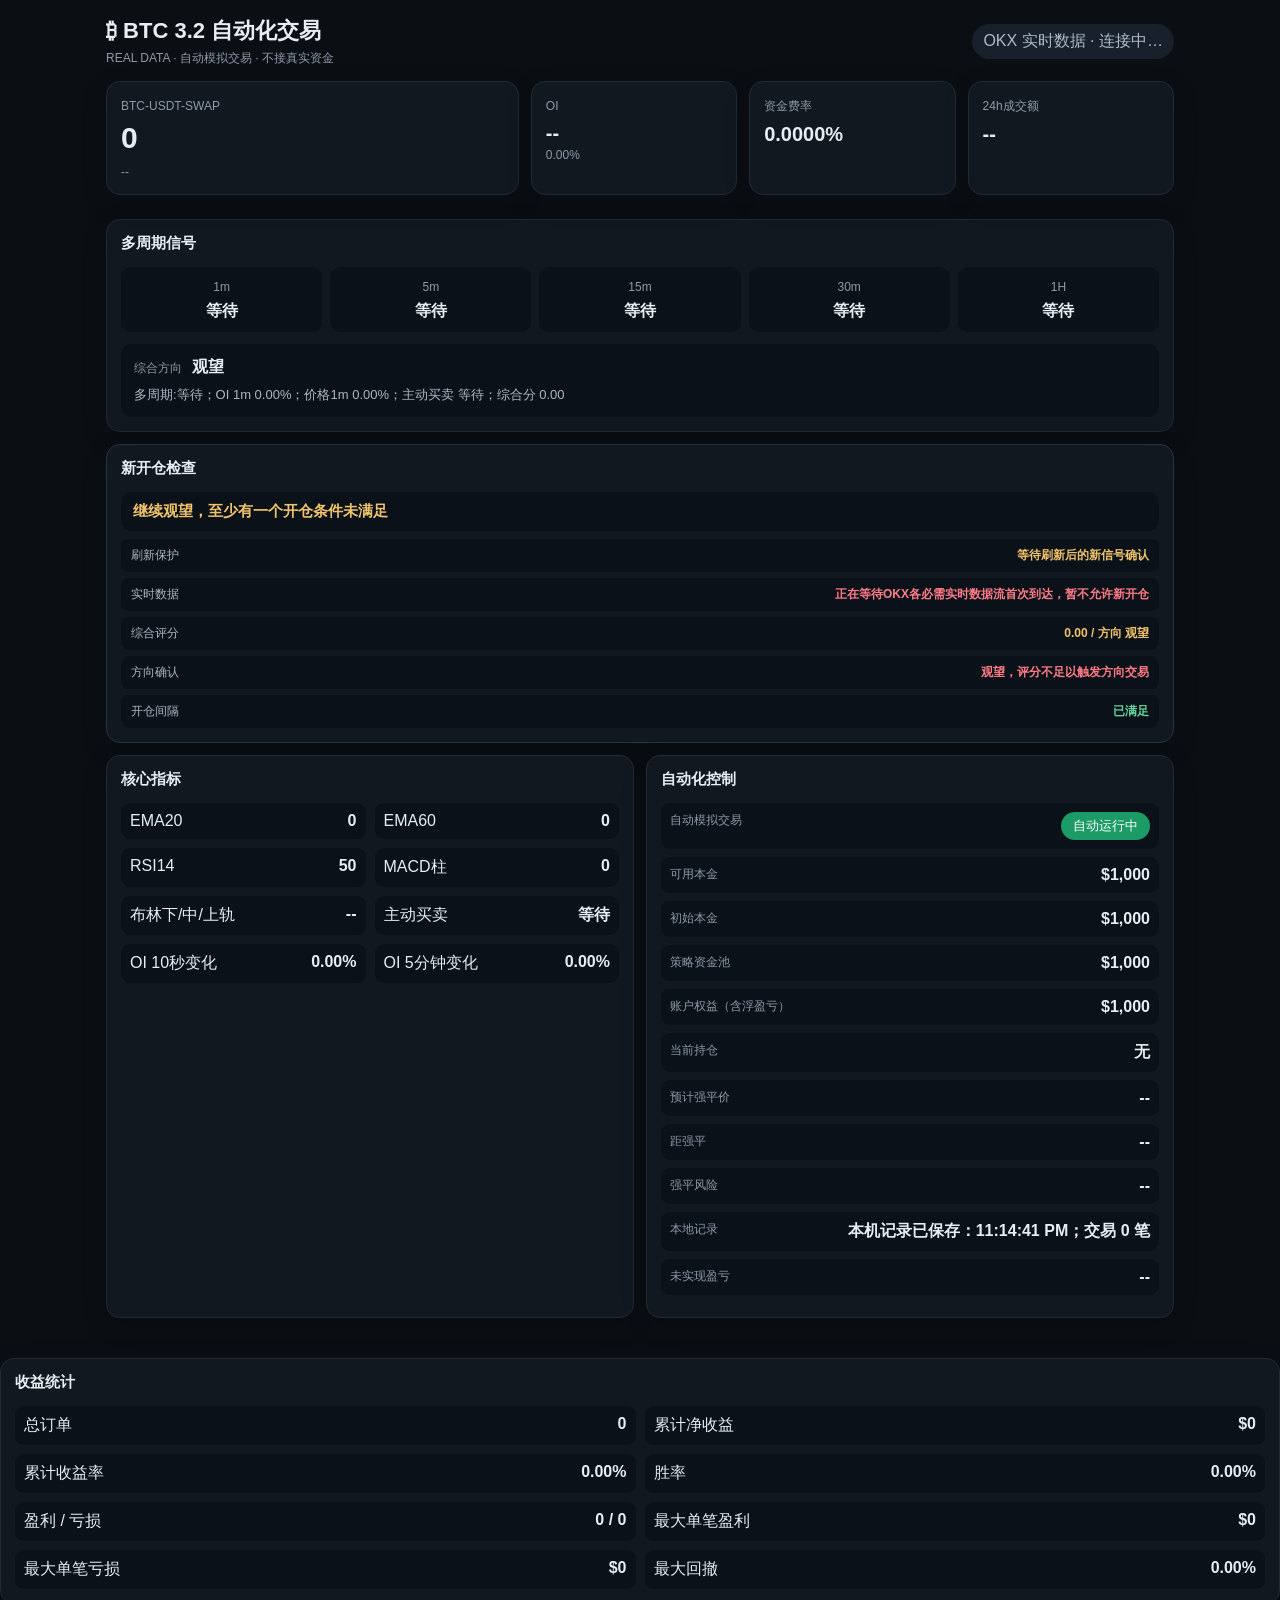
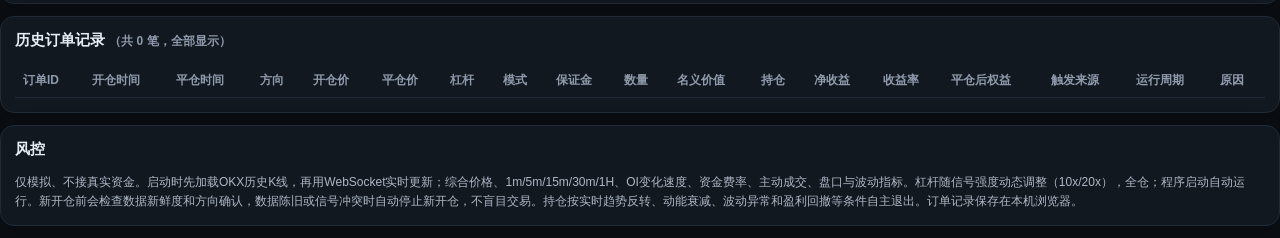
<file: index.html>
<!doctype html>
<html lang="zh-CN">
<head>
<meta charset="utf-8"><meta name="viewport" content="width=device-width,initial-scale=1,viewport-fit=cover">
<meta name="theme-color" content="#0b0f14">
<title>BTC 3.2 自动化交易 · REAL DATA DEMO V21</title>
<link rel="stylesheet" href="style.css">
</head>
<body>
<div class="wrap">
<header><div><h1>₿ BTC 3.2 自动化交易</h1><div class="sub">REAL DATA · 自动模拟交易 · 不接真实资金</div></div><div id="status" class="pill">连接中…</div></header>

<section class="grid top">
  <div class="card big"><span>BTC-USDT-SWAP</span><strong id="price">--</strong><small id="change">--</small></div>
  <div class="card"><span>OI</span><b id="oi">--</b><small id="oiChg">--</small></div>
  <div class="card"><span>资金费率</span><b id="funding">--</b></div>
  <div class="card"><span>24h成交额</span><b id="vol">--</b></div>
</section>

<section class="card">
<h2>多周期信号</h2><div class="periods">
  <div><span>1m</span><b id="s1">--</b></div><div><span>5m</span><b id="s5">--</b></div>
  <div><span>15m</span><b id="s15">--</b></div><div><span>30m</span><b id="s30">--</b></div><div><span>1H</span><b id="s60">--</b></div>
</div>
<div class="signal"><span>综合方向</span><strong id="direction">等待数据</strong><p id="reason">正在读取实时行情、OI、资金费率和K线。</p></div>
</section>

<div class="card entry-card"><h2>新开仓检查</h2><div id="entryStatus" class="entry-status">检查中…</div><div id="entryReasons" class="entry-reasons"></div></div>
<section class="grid">
<div class="card"><h2>核心指标</h2><div class="metrics">
<div>EMA20 <b id="ema20">--</b></div><div>EMA60 <b id="ema60">--</b></div>
<div>RSI14 <b id="rsi">--</b></div><div>MACD柱 <b id="macd">--</b></div>
<div>布林下/中/上轨 <b id="bb">--</b></div><div>主动买卖 <b id="flow">--</b></div><div>OI 10秒变化 <b id="oiSpeed">--</b></div><div>OI 5分钟变化 <b id="oi5m">--</b></div>
</div></div>
<div class="card"><h2>自动化控制</h2>
<div class="row"><span>自动模拟交易</span><button id="auto" class="on">自动运行</button></div>
<div class="row"><span>可用本金</span><b id="cash">$1,000</b></div>
<div class="row"><span>初始本金</span><b>$1,000</b></div>
<div class="row"><span>策略资金池</span><b id="pool">$1,000</b></div>
<div class="row"><span>账户权益（含浮盈亏）</span><b id="balance">$1,000</b></div>
<div class="row"><span>当前持仓</span><b id="pos">无</b></div><div class="row"><span>预计强平价</span><b id="liqPrice">--</b></div><div class="row"><span>距强平</span><b id="liqDistance">--</b></div><div class="row"><span>强平风险</span><b id="liqRisk">--</b></div><div class="row"><span>本地记录</span><b id="storageStatus">检查中</b></div>
<div class="row"><span>未实现盈亏</span><b id="upnl">--</b></div>
</div></div>

<section class="card"><h2>收益统计</h2><div class="metrics">
<div>总订单 <b id="totalTrades">0</b></div><div>累计净收益 <b id="totalPnl">$0.00</b></div>
<div>累计收益率 <b id="returnRate">0.00%</b></div><div>胜率 <b id="winRate">--</b></div>
<div>盈利 / 亏损 <b id="winLoss">0 / 0</b></div><div>最大单笔盈利 <b id="maxWin">$0.00</b></div>
<div>最大单笔亏损 <b id="maxLoss">$0.00</b></div><div>最大回撤 <b id="maxDD">0.00%</b></div>
</div></section>
<section class="card"><h2>历史订单记录 <span id="tradeCount" class="muted"></span></h2>
<div class="tablewrap"><table><thead><tr><th>订单ID</th><th>开仓时间</th><th>平仓时间</th><th>方向</th><th>开仓价</th><th>平仓价</th><th>杠杆</th><th>模式</th><th>保证金</th><th>数量</th><th>名义价值</th><th>持仓</th><th>净收益</th><th>收益率</th><th>平仓后权益</th><th>触发来源</th><th>运行周期</th><th>原因</th></tr></thead><tbody id="trades"></tbody></table></div></section>

<section class="card small"><h2>风控</h2><p>仅模拟、不接真实资金。启动时先加载OKX历史K线，再用WebSocket实时更新；综合价格、1m/5m/15m/30m/1H、OI变化速度、资金费率、主动成交、盘口与波动指标。杠杆随信号强度动态调整（10x/20x），全仓；程序启动自动运行。新开仓前会检查数据新鲜度和方向确认，数据陈旧或信号冲突时自动停止新开仓，不盲目交易。持仓按实时趋势反转、动能衰减、波动异常和盈利回撤等条件自主退出。订单记录保存在本机浏览器。</p></section>
</div>
<script src="app.js?v=21.4"></script><script>if("serviceWorker" in navigator){navigator.serviceWorker.register("sw.js").catch(()=>{})}</script>
</body></html>
</file>
<file: style.css>
*{box-sizing:border-box}body{margin:0;background:#0b0f14;color:#e8edf3;font-family:-apple-system,BlinkMacSystemFont,"SF Pro Text","PingFang SC",sans-serif}.wrap{max-width:1100px;margin:auto;padding:16px}.sub,small,span{color:#8f9aaa;font-size:12px}header{display:flex;justify-content:space-between;align-items:center;margin-bottom:14px}h1{font-size:22px;margin:0 0 4px}h2{font-size:15px;margin:0 0 14px}.pill{padding:7px 11px;border-radius:999px;background:#17202b;color:#aeb9c6}.grid{display:grid;grid-template-columns:repeat(2,minmax(0,1fr));gap:12px;margin-bottom:12px}.top{grid-template-columns:2fr 1fr 1fr 1fr}.card{background:#111820;border:1px solid #202b37;border-radius:14px;padding:14px;margin-bottom:12px;box-shadow:0 8px 25px #0003}.big strong{display:block;font-size:30px;margin:7px 0}.card>b{display:block;font-size:20px;margin-top:8px}.periods{display:grid;grid-template-columns:repeat(5,1fr);gap:8px}.periods div{background:#0b1118;border-radius:10px;padding:10px;text-align:center}.periods b{display:block;margin-top:6px}.signal{margin-top:12px;padding:13px;border-radius:10px;background:#0b1118}.signal strong{margin-left:10px}.signal p{color:#aeb8c4;margin:8px 0 0;font-size:13px}.metrics{display:grid;grid-template-columns:1fr 1fr;gap:9px}.metrics div,.row{display:flex;justify-content:space-between;padding:9px;background:#0b1118;border-radius:9px}.row{margin-bottom:8px}.on{border:0;border-radius:999px;padding:5px 12px;background:#1c9b67;color:white}.off{background:#7d3c46}.tablewrap{overflow:auto}table{width:100%;border-collapse:collapse;font-size:12px;white-space:nowrap}th,td{padding:8px;border-bottom:1px solid #202b37;text-align:left}th{color:#8f9aaa}.small p{color:#aeb8c4;font-size:12px;line-height:1.6;margin:0}@media(max-width:700px){.wrap{padding:10px}.top,.grid{grid-template-columns:1fr 1fr}.top .big{grid-column:1/-1}.periods{grid-template-columns:repeat(5,1fr);font-size:11px}h1{font-size:19px}.big strong{font-size:27px}}.entry-card{border-color:#263544}.entry-status{font-weight:700;font-size:15px;padding:10px 12px;border-radius:10px;background:#0b1118;margin-bottom:8px}.entry-status.wait{color:#f0c36a}.entry-status.ready{color:#62d69d}.entry-reasons{display:grid;gap:6px}.entry-reason{display:flex;justify-content:space-between;gap:10px;padding:8px 10px;background:#0b1118;border-radius:8px;font-size:12px}.entry-reason .label{color:#aeb8c4}.entry-reason .value{font-weight:600;text-align:right}.ok{color:#62d69d}.warn{color:#f0c36a}.bad{color:#ff7b87}.muted{color:#8f9aaa}.
</file>
